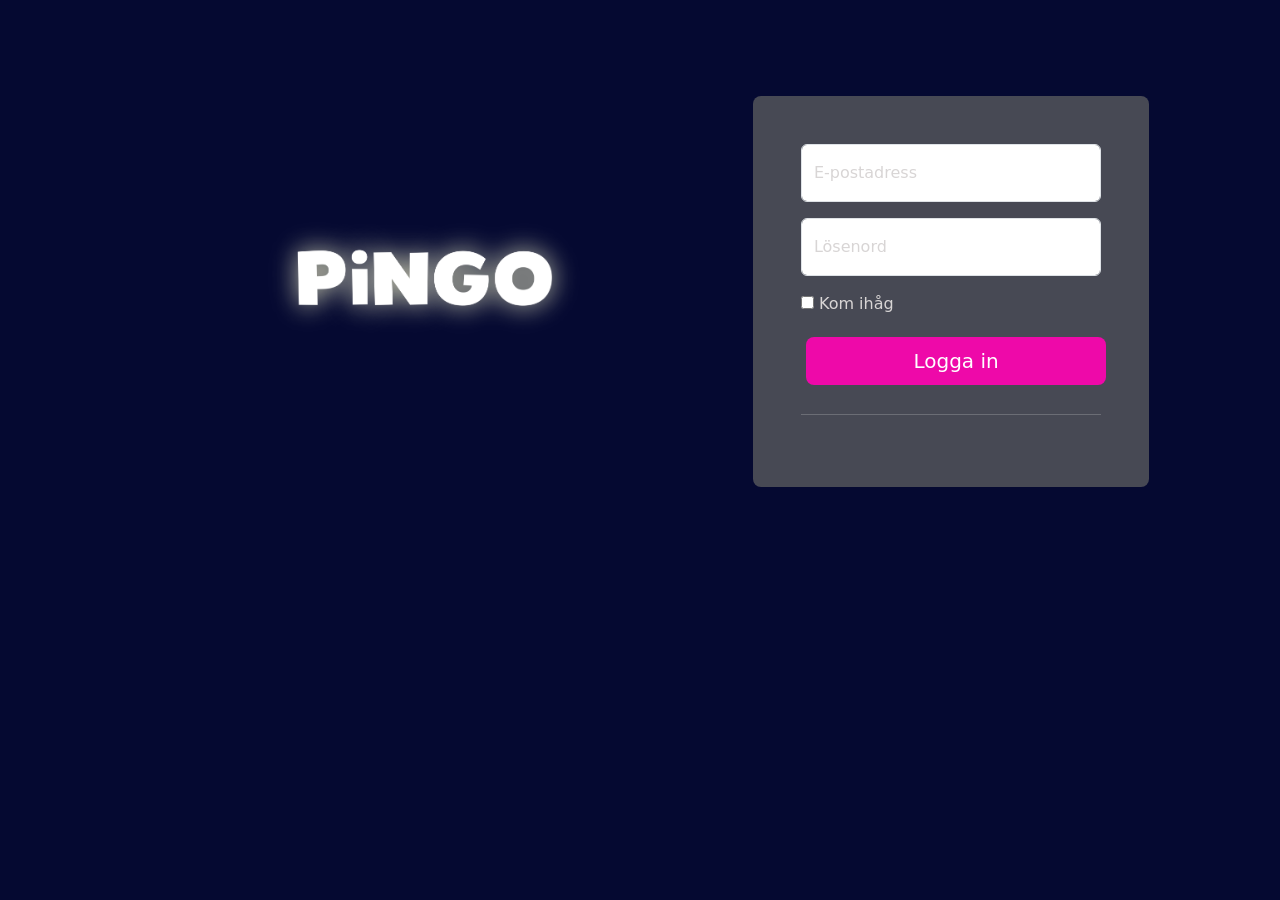
<file: views/login.html>
<!DOCTYPE html>
<html lang="sv">
    <head>
        <meta charset="UTF-8" />
        <meta http-equiv="X-UA-Compatible" content="IE=edge" />
        <meta name="viewport" content="width=device-width, initial-scale=1.0" />
        <link href="static/style.css" rel="stylesheet" />
        <link
            href="https://cdn.jsdelivr.net/npm/bootstrap@5.3.0-alpha3/dist/css/bootstrap.min.css"
            rel="stylesheet"
            integrity="sha384-KK94CHFLLe+nY2dmCWGMq91rCGa5gtU4mk92HdvYe+M/SXH301p5ILy+dN9+nJOZ"
            crossorigin="anonymous"
        />
    </head>
    <body class="login">
        <div class="container col-xl-10 col-xxl-8 px-4 py-5">
            <div class="row align-items-center g-lg-5 py-5">
                <div class="col-lg-7 text-center text-lg-start">
                    <h1 class="display-4 fw-bold lh-1 text-body-emphasis mb-3">
                        <a href="/">
                            <div class="pingologga">
                                <img
                                    src="static/images/PiNGO logga/Pingovit.png"
                                />
                            </div>
                        </a>
                    </h1>
                </div>
                <div class="col-md-10 mx-auto col-lg-5">
                    <form
                        class="p-4 p-md-5 rounded-3 body-tertiary"
                        id="form"
                        method="POST"
                        action="/login"
                    >
                        <div class="form-floating mb-3">
                            <input
                                name="email"
                                type="email"
                                class="form-control"
                                id="floatingInput"
                                placeholder="name@example.com"
                            />
                            <label for="floatingInput">E-postadress</label>
                        </div>
                        <div class="form-floating mb-3">
                            <input
                                name="password"
                                type="password"
                                class="form-control"
                                id="floatingPassword"
                                placeholder="Password"
                            />
                            <label for="floatingPassword">Lösenord</label>
                        </div>
                        <div class="checkbox mb-3">
                            <label>
                                <input type="checkbox" value="remember-me" />
                                Kom ihåg
                            </label>
                        </div>
                        <button class="w-100 btn btn-lg" type="submit">
                            Logga in
                        </button>
                        <hr class="my-4" />
                    </form>
                </div>
            </div>
        </div>
    </body>
    <script
        src="https://cdn.jsdelivr.net/npm/bootstrap@5.3.0-alpha3/dist/js/bootstrap.bundle.min.js"
        integrity="sha384-ENjdO4Dr2bkBIFxQpeoTz1HIcje39Wm4jDKdf19U8gI4ddQ3GYNS7NTKfAdVQSZe"
        crossorigin="anonymous"
    ></script>
</html>
</file>
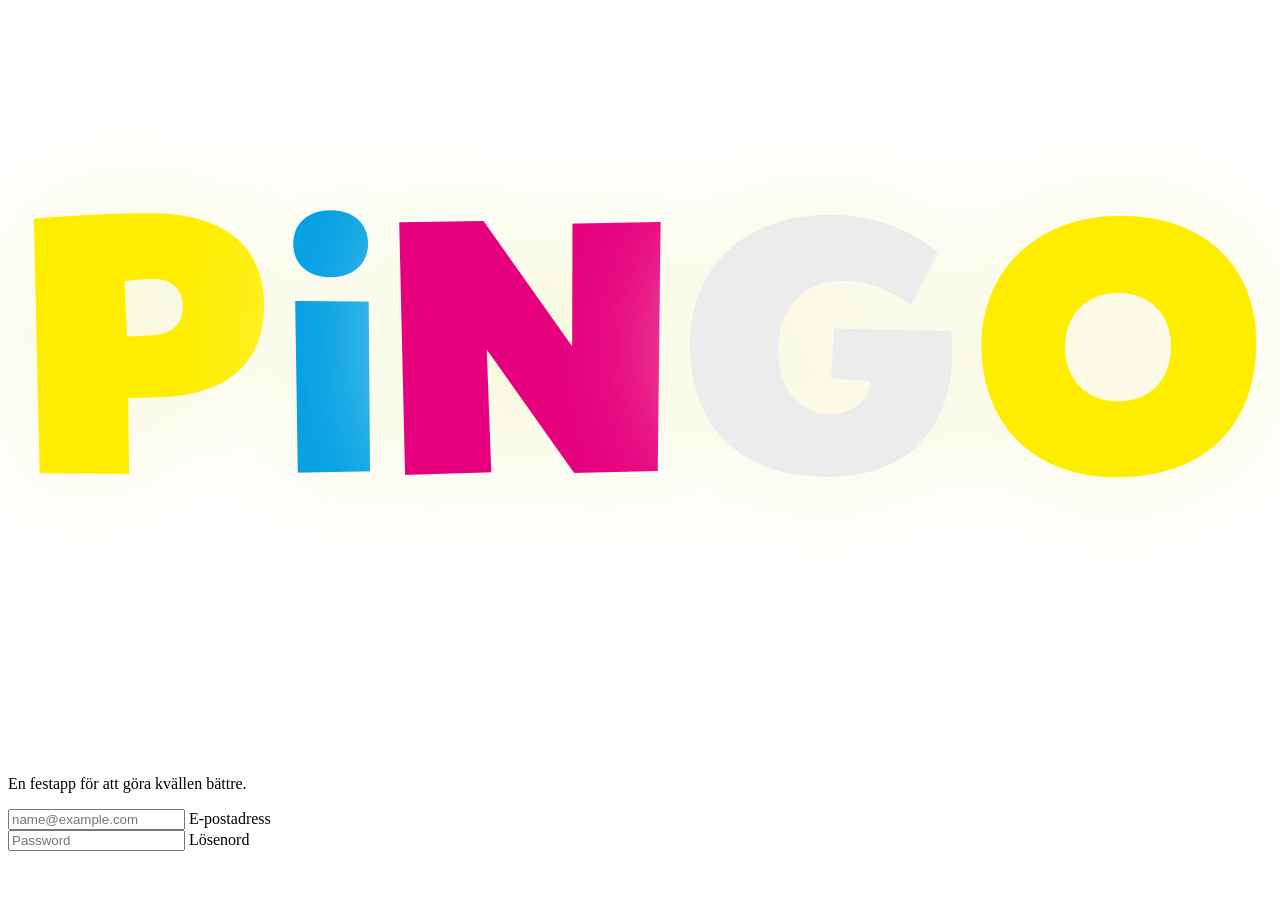
<file: views/logintest.html>
<html lang="sv">
    <head>
        <meta charset="UTF-8" />
        <meta http-equiv="X-UA-Compatible" content="IE=edge" />
        <meta name="viewport" content="width=device-width, initial-scale=1.0" />
        <link
            integrity="sha384-KK94CHFLLe+nY2dmCWGMq91rCGa5gtU4mk92HdvYe+M/SXH301p5ILy+dN9+nJOZ"
            crossorigin="anonymous"
        />
        <link rel="stylesheet" href="./static/style.css" />
        <title>Pingo</title>
    </head>
<body>
    <a href="/">
        <div class="pingologga">
            <img src="static/images/PiNGO logga/Pingo.png" />
        </div>
         </a>
         <p class="text1">
            En festapp för att göra kvällen bättre.
        </p>
        <div class="form">
            <input
                type="email"
                class="form-control"
                id="floatingInput"
                placeholder="name@example.com"
            />
            <label for="floatingInput">E-postadress</label>
        </div>
        <div class="form">
            <input
                type="password"
                class="form-control"
                id="floatingPassword"
                placeholder="Password"
            />
            <label for="floatingPassword">Lösenord</label>
        </div>
</body>
</file>
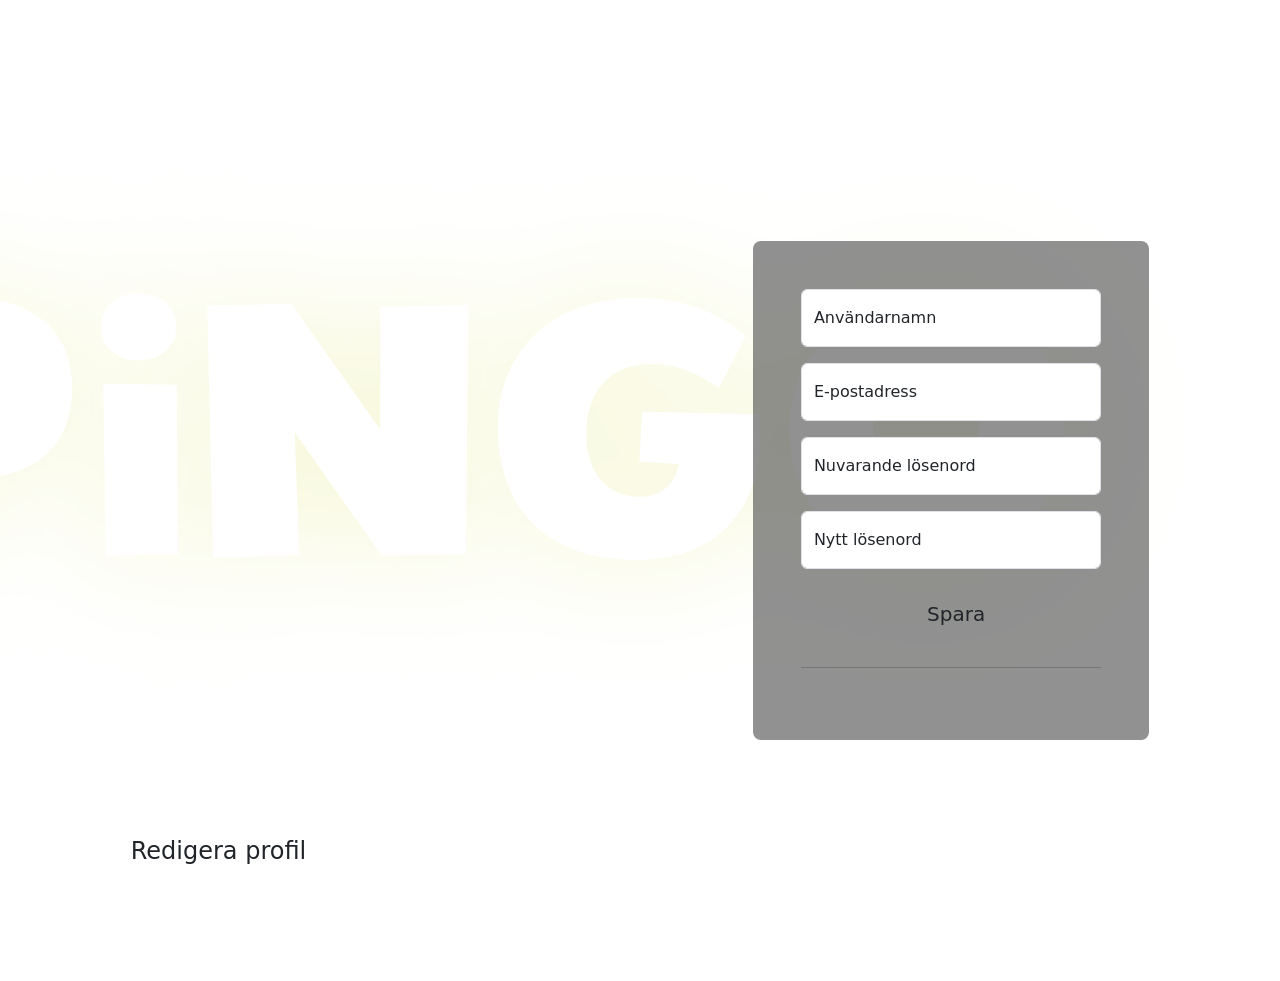
<file: views/profile.html>
<!DOCTYPE html>

<html lang="sv">
    <head>
        <meta charset="UTF-8" />
        <meta http-equiv="X-UA-Compatible" content="IE=edge" />
        <meta name="viewport" content="width=device-width, initial-scale=1.0" />
        <link rel="stylesheet" href="static/style.css" />
        <link
            href="https://cdn.jsdelivr.net/npm/bootstrap@5.3.0-alpha3/dist/css/bootstrap.min.css"
            rel="stylesheet"
            integrity="sha384-KK94CHFLLe+nY2dmCWGMq91rCGa5gtU4mk92HdvYe+M/SXH301p5ILy+dN9+nJOZ"
            crossorigin="anonymous"
        />
    </head>
    <body class="profile">
        <div class="container col-xl-10 col-xxl-8 px-4 py-5">
            <div class="row align-items-center g-lg-5 py-5">
                <div class="col-lg-7 text-center text-lg-start">
                    <h1 class="display-4 fw-bold lh-1 text-body-emphasis mb-3">
                        <a href="/">
                            <div class="pingologga">
                                <img
                                    src="static/images/PiNGO logga/Pingovit.png"
                                />
                            </div>
                        </a>
                    </h1>
                    <p class="col-lg-10 fs-4">
                        Redigera profil
                    </p>
                </div>
                <div class="col-md-10 mx-auto col-lg-5">
                    <form class="p-4 p-md-5 rounded-3 body-tertiary" id="form">
                        <div class="form-floating mb-3">
                            <input
                                type="användarnamn"
                                class="form-control"
                                id="floatingInput"
                                placeholder="användarnamn"
                            />
                            <label for="floatingInput">Användarnamn</label>
                        </div>
                        <div class="form-floating mb-3">
                            <input
                                type="email"
                                class="form-control"
                                id="floatingInput"
                                placeholder="name@example.com"
                            />
                            <label for="floatingInput">E-postadress</label>
                        </div>
                        <div class="form-floating mb-3">
                            <input
                                type="password"
                                class="form-control"
                                id="floatingPassword"
                                placeholder="Password"
                            />
                            <label for="floatingPassword">Nuvarande lösenord</label>
                        </div>
                        <div class="form-floating mb-3">
                            <input
                                type="password"
                                class="form-control"
                                id="floatingPassword"
                                placeholder="Password"
                            />
                            <label for="floatingPassword">Nytt lösenord</label>
                        </div>
                        <button
                            class="w-100 btn btn-lg"
                            type="submit"
                        >
                            Spara
                        </button>
                        <hr class="my-4" />
                    </form>
                </div>
            </div>
        </div>
    </body>
    <script
        src="https://cdn.jsdelivr.net/npm/bootstrap@5.3.0-alpha3/dist/js/bootstrap.bundle.min.js"
        integrity="sha384-ENjdO4Dr2bkBIFxQpeoTz1HIcje39Wm4jDKdf19U8gI4ddQ3GYNS7NTKfAdVQSZe"
        crossorigin="anonymous"
    ></script>
</html>
</file>
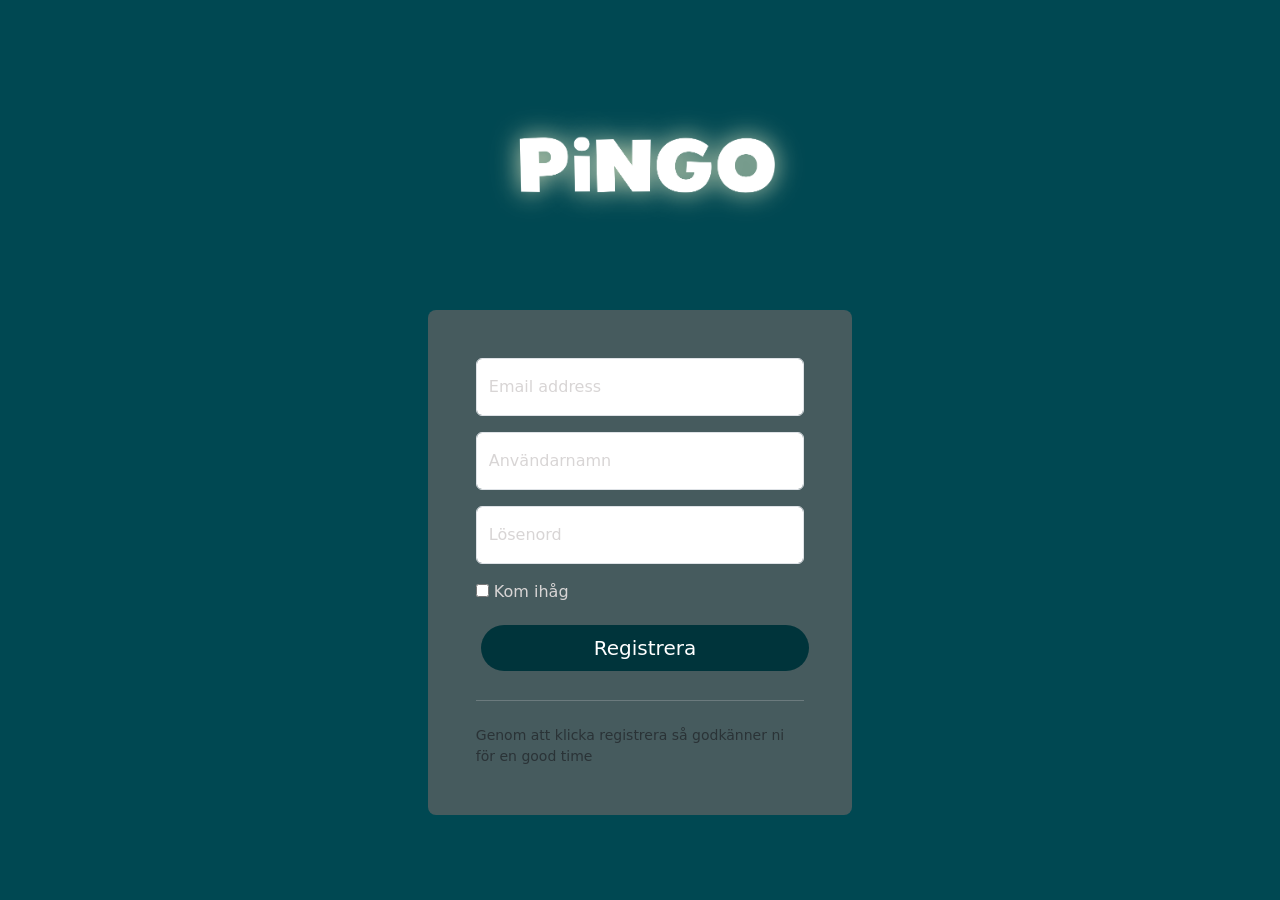
<file: views/register.html>
<html lang="sv">
    <head>
        <meta charset="UTF-8" />
        <meta http-equiv="X-UA-Compatible" content="IE=edge" />
        <meta name="viewport" content="width=device-width, initial-scale=1.0" />
        <link
            href="https://cdn.jsdelivr.net/npm/bootstrap@5.3.0-alpha3/dist/css/bootstrap.min.css"
            rel="stylesheet"
            integrity="sha384-KK94CHFLLe+nY2dmCWGMq91rCGa5gtU4mk92HdvYe+M/SXH301p5ILy+dN9+nJOZ"
            crossorigin="anonymous"
        />
        <link href="static/style.css" rel="stylesheet" />
        <title>Pingo</title>
    </head>
    <body class="register">
        <div class="container col-xl-10 col-xxl-8 px-4 py-5">
            <div class="row align-items-center g-lg-5 py-5">
                    <h1 class="display-4 fw-bold lh-1 text-body-emphasis mb-3">
                        <a href="/">
                            <div class="pingologga">
                                <img
                                    src="static/images/PiNGO logga/Pingovit.png"
                                /></div
                        ></a>
                    </h1>
                </div>
                <a href="/"> </a>
                <div class="col-md-10 mx-auto col-lg-5">
                    <form
                        class="p-4 p-md-5 rounded-3 bg-body-tertiary"
                        id="form2"
                        method="POST"
                        action="/register"
                    >
                        <div class="form-floating mb-3">
                            <input
                                name="email"
                                type="email"
                                class="form-control"
                                id="email"
                                placeholder="name@example.com"
                            />
                            <label for="email">Email address</label>
                        </div>
                        <div class="form-floating mb-3">
                            <input
                                name="username"
                                type="text"
                                class="form-control"
                                id="username"
                                placeholder="name@example.com"
                            />
                            <label for="email">Användarnamn</label>
                        </div>
                        <div class="form-floating mb-3">
                            <input
                                type="password"
                                class="form-control"
                                id="password"
                                placeholder="Password"
                                name="password"
                            />
                            <label for="password">Lösenord</label>
                        </div>
                        <div class="checkbox mb-3">
                            <label>
                                <input type="checkbox" value="remember-me" />
                                Kom ihåg
                            </label>
                        </div>
                        <button
                            class="w-100 btn btn-lg btn-primary"
                            type="submit"
                        >
                            Registrera
                        </button>
                        <hr class="my-4" />
                        <small class="text-body-secondary"
                            >Genom att klicka registrera så godkänner ni för en
                            good time</small
                        >
                    </form>
                </div>
            </div>
        </div>
    </body>
    <script
        src="https://cdn.jsdelivr.net/npm/bootstrap@5.3.0-alpha3/dist/js/bootstrap.bundle.min.js"
        integrity="sha384-ENjdO4Dr2bkBIFxQpeoTz1HIcje39Wm4jDKdf19U8gI4ddQ3GYNS7NTKfAdVQSZe"
        crossorigin="anonymous"
    ></script>
</html>
</file>
<file: views/static/style.css>
html {
    -ms-touch-action: manipulation;

    touch-action: manipulation;
}

.index {
    /* Denna kod är länkad till index.html */
    background-color: #052631;
    color: white;
}

#menu a{
    place-self: center;
}

.custom-button {
    width: 200px;
    color: white;
}

h1 {
    font-size: 15px;
}

#spela {
    background-color: rgba(255, 255, 255, 0.194);
    border: none;
}

#spela_spela {
    background-color: rgba(255, 255, 255, 0.194);
    border: none;
    box-shadow: 0 0 6px white;
}

#spela:hover,
#spela_spela:hover {
    background-color: rgba(255, 255, 255, 0.329);
}

#loggain {
    background-color: rgba(255, 255, 255, 0.194);
    border: none;
}

#registrera {
    background-color: rgba(255, 255, 255, 0.194);
    border: none;
}

.box {
    color: black;
    border: solid black;
}

.won {
    background-color: green;
    color: white;
}

.index .categories {
    display: flex;
    flex-direction: row;
    padding: 10px;
    margin: 0 auto;
    align-items: center;
    max-width: fit-content;
}

a {
    color: white;
    text-decoration: none;
    text-align: center;
    display: flex;
    justify-content: center;
}

.index .pingologga img {
    width: auto;
    height: 150px;
    animation: animate infinite ease-in alternate 2s;
}

@keyframes animate {
    to {
        transform: translateY(10px);
    }
}

/*css för categories.html */
@media screen and (max-width: 600px) {
    #catcont {
        display: flex;
        flex-direction: column;
    }

    #cat {
        display: flex;
        flex-direction: column;
    }
}

.categories {
    background-color: #410964;
}

#cat {
    width: auto;
    background-color: rgba(255, 255, 255, 0.194);
    color: rgb(255, 255, 255);
    font-family: "Gill Sans", "Gill Sans MT", Calibri, "Trebuchet MS",
        sans-serif;
}

#add {
    width: auto;
    background-color: #004852 !important;
    color: rgb(216, 213, 213) !important;
    font-family: system-ui, -apple-system, BlinkMacSystemFont, "Segoe UI",
        Roboto, Oxygen, Ubuntu, Cantarell, "Open Sans", "Helvetica Neue",
        sans-serif;
}

#cat:hover {
    background-color: rgba(255, 255, 255, 0.329);
}

.cat {
    letter-spacing: 5px;
    color: white;
    font-family: "Gill Sans", "Gill Sans MT", Calibri, "Trebuchet MS",
        sans-serif;
    font-size: 35px;
}

.cattext {
    color: rgb(255, 255, 255);
    font-family: system-ui, -apple-system, BlinkMacSystemFont, "Segoe UI",
        Roboto, Oxygen, Ubuntu, Cantarell, "Open Sans", "Helvetica Neue",
        sans-serif;
}

.categories .pingologga img {
    width: auto;
    height: 50px;
    position: absolute;
    top: 0;
    left: 0;
}

.categories .profilbild img {
    width: auto;
    height: 25px;
    border-radius: 50%;
    position: absolute;
    margin: 10px;
    top: 0;
    right: 0;
    object-position: right top;
    ;
}

.profilbild img:hover {
    background-color: rgba(255, 255, 255, 0.329);
}

/*css för radera bingo-knappen*/
#delete {
    width: 30px;
    place-self: center;
}

#delete:hover {
    border: red solid;
    background-color: red;
    border-radius: 50%;
}

/*css för login.html*/
.login {
    background-color: #050931 !important;
    color: rgb(216, 213, 213) !important;
}

.login .pingologga img {
    margin: auto;
    height: 150px;
    animation: animate infinite ease-in alternate 2s;
}

@keyframes animate {
    to {
        transform: translateY(10px);
    }
}

#form {
    background-color: rgba(100, 100, 100, 0.706);
}

.login button {
    background-color: rgb(238, 9, 169) !important;
    color: white !important;
}


/*css för register.html*/
.register {
    background-color: #004852 !important;
    color: rgb(216, 213, 213) !important;
}

.register .pingologga img {
    margin: auto;
    height: 150px;
    animation: animate infinite ease-in alternate 2s;
}

@keyframes animate {
    to {
        transform: translateY(10px);
    }
}

#form2 {
    background-color: rgba(100, 100, 100, 0.706) !important;
}

.register button {
    background-color: rgb(0, 52, 59) !important;
    color: white !important;
}


/* CSS för bingobrädet på bingo.html */

.title {
    padding: 10px;
    text-align: center;
    font-size: 50px;
    font-family: "Gill Sans", "Gill Sans MT", Calibri, "Trebuchet MS",
        sans-serif;
    color: #e600ff;
    text-shadow: 0 0 6px #e600ff;
    width: 75%;
    margin: 0 auto;
    margin-bottom: 10px;
    border-radius: 10px;
}

.bingo_content {
    background-color: #050931;
}

.bingo_card {
    background-color: #0526315f;
    display: grid;
    max-width: 75%;
    margin: 0 auto;
    place-self: center;
    grid-gap: 3px;
    grid-template-rows: repeat(5, minmax(90px, 1fr));
    grid-template-columns: repeat(5, minmax(90px, 1fr));
    font-family: "Gill Sans", "Gill Sans MT", Calibri, "Trebuchet MS",
        sans-serif;
}

.box {
    border: solid rgb(230, 0, 255) 1px;
    background-color: rgba(85, 41, 71, 0.229);
    border-radius: 4px;
    display: grid;
    cursor: pointer;
    padding-top: 40%;
    font-size: 20px;
    transform-style: preserve-3d;
    transition: all 1s ease;
}

.front {
    position: absolute;
    width: 100%;
    height: 100%;
    backface-visibility: hidden;
    text-align: center;
    color: rgb(253, 253, 253);
    text-shadow: 0 0 6px #ffffff;
}

.back {
    position: absolute;
    width: 100%;
    height: 100%;
    backface-visibility: hidden;
    text-align: center;
    transform: rotateY(180deg);
    background-color: #050931;
    color: #e600ff70;
    text-shadow: 0 0 3px black;
}

.green {
    transform: rotateY(180deg);
}

.frozen {
    pointer-events: none; 
  }
  

#avsluta {
    width: 30px;
    position: absolute;
    padding-top: 10px;
    object-position: left top;
    margin-left: 10px;

}

@media (max-width: 767px) {
    .bingo-card {
        grid-template-rows: repeat(5, minmax(100px, 1fr));
        grid-template-columns: repeat(5, minmax(70px, 1fr));
    }

    .box {
        padding-top: 25px;
        font-size: 10px;
    }

    #avsluta {
        width: 30px;
        position: absolute;
        top: 0;
        left: 10px;
        padding-top: 10px;
    }

    #pingo_win {
        width: 480px;
        height: 332px;
    }
}

/*css för modalen som vissar förlustmeddelandet*/
.loss_modal_container {
    display: none;
    position: fixed;
    z-index: 1;
    left: 0;
    top: 0;
    width: 100%;
    height: 100%;
    overflow: auto;
    background-color: #2e00435d;
}

.loss_modal {
    background-color: #000000c8;
    box-shadow: 0 0 15px #32d3ff;
    text-align: center;
    font-family: "Gill Sans", "Gill Sans MT", Calibri, "Trebuchet MS",
        sans-serif;
    font-size: 35px;
    color: white;
    margin: 20% auto;
    padding: 20px;
    border: 1px solid black;
    width: 60%;
    border-radius: 30px;
}

.close_btn {
    margin-top: 15px;
    padding: 10px;
    justify-items: center;
    color: #289aba;
    border-radius: 30px;
    background-color: rgba(255, 255, 255, 0.889);
    border: 1px solid black;
}

@media (max-width: 575px) {
    .bingo_content {
        padding: 20px;
    }

    .bingo_card {
        width: 100%;
        height: 100%;
        place-content: center;
        grid-template-rows: repeat(5, minmax(72px, 5fr));
        grid-template-columns: repeat(5, minmax(70px, 5fr));
    }

    .box {
        font-size: 12px;
    }
}

/* css för add.html */
.add_body {
    background-color: #004852;
    color: rgb(216, 213, 213);
}

#add_cat {
    background-color: rgb(0, 39, 52);
    color: white;
    border: none;
    border-radius: 30px;
    font-size: 20px;
    justify-self: center;
    display: inline-block;
    box-sizing: border-box;
    margin: 20px;
    box-shadow: 0 0 10px white;
}

.add_body .pingologga img {
    margin: auto;
    height: 50px;
}

.add_title {
    margin-top: 10px;
    display: flex;
    justify-content: center;
    font-family: "Gill Sans", "Gill Sans MT", Calibri, "Trebuchet MS";
    text-shadow: 0 0 20px rgb(0, 39, 52);
    color: #ffffff;
}

.cont {
    margin-top: 50px;
}

.cont form{
    display: flex;
    flex-direction: column;
}

#category_name, #label_category_name{
    max-width: 90%;
    place-self: center;
}

@media (max-width:900px) {
    .bingo-board {
        width: 90%;
        display: grid;
        grid-template-rows: repeat(5, minmax(100px, 1fr));
        grid-template-columns: repeat(5, minmax(70px, 1fr));
        place-self: center;
        margin: 0 auto;
    }

    .bingo-board td {
        width: auto;
        align-items: center;
        justify-content: center;
        display: grid;
        grid-template-rows: 90% 10%;
    }

    .bingo-board td input[type="text"] {
        grid-area: 1 / 1 / 2 / 2;
        height: 100%;
        box-sizing: border-box;
        font-size: 15px;
        padding: 0%;
    }

    #add_form table {
        display: flex;
        margin-top: 10%;
    }

    .add_box {
        padding-top: 25px;
        font-size: 10px;
    }

    #tr1 {
        grid-area: 1 / 1 / 2 / 6;
        display: grid;
        grid-template-columns: repeat(5, 1fr);
    }

    #tr2 {
        grid-area: 2 / 1 / 3 / 6;
        display: grid;
        grid-template-columns: repeat(5, 1fr);
    }

    #tr3 {
        grid-area: 3 / 1 / 4 / 6;
        display: grid;
        grid-template-columns: repeat(5, 1fr);
    }

    #tr4 {
        grid-area: 4 / 1 / 5 / 6;
        display: grid;
        grid-template-columns: repeat(5, 1fr);
    }

    #tr5 {
        grid-area: 5 / 1 / 6 / 6;
        display: grid;
        grid-template-columns: repeat(5, 1fr);
    }
}

@media (min-width:900px) {
    .bingo-board {
        border-collapse: collapse;
        border-radius: 10px;
        overflow: hidden;
        margin: 10px;
        display: flex;
        flex-wrap: wrap;
        width: 100%;
        max-width: 90%;
        place-self: center;
    }

    #add_form table{
        display: grid;
        place-self: center;
    }
}

.bingo-board td {
    flex-basis: 20%;
    box-sizing: border-box;
    padding: 2px;
}

input[type="text"] {
    width: 100%;
    box-sizing: border-box;
}

@media (max-width: 767px) {
    .box {
        padding-top: 25%;
        font-size: 14px;
    }
}

@media (max-width: 575px) {
    .box {
        padding-top: 15%;
        font-size: 12px;
    }
}

.character_count {
    color: rgb(187, 187, 187);
    font-size: 10px;
    justify-self: end;
}

/* css för vinstmeddelande */
#bingo_win {
    visibility: hidden;
    position: absolute;
    top: 0;
}

/* denna fuckade jag upp efter att ha komprimerat alla css-filer - kom ihåg att fixa!!!!! */
#Show_win {
    visibility: visible;
    text-align: center;
    padding: 01.3rem;
    position: fixed;
    top: 50%;
    left: 50%;
    transform: translate(-50%, -50%);
}

.timer {
    height: 150px;
    background-color: #0526315f;
    margin: 20px auto;
    border-radius: 10px;
    font-family: Verdana, Geneva, Tahoma, sans-serif;
    color: #ffffff;
    max-width: 500px;
    display: grid;
    grid-template-columns: repeat(3, 1fr);
    grid-template-rows: 1fr 1fr 1fr;
    margin-top: 40px;
}

#hour {
    grid-area: 1 / 1 / 4 / 1;
}

#minute {
    grid-area: 1 / 2 / 4 / 2;
}

#second {
    grid-area: 1 / 3 / 4 / 4;
}

@media (max-width: 768px) {
    #timer {
        width: 100%;
        font-size: 10px;
    }

    .label {
        font-size: 12px;
    }
}

#set_timer {
    grid-area: 1 / 1 / 4 / 4;
    display: grid;
    grid-template-columns: repeat(3, 1fr);
    grid-template-rows: 50px 16px 90px 10px;
    margin-bottom: 0%;
    width: 100%;
}

.label {
    justify-self: center;
    align-self: center;
    font-size: 16px;
    margin: 5px;
    font-family: system-ui, -apple-system, BlinkMacSystemFont, "Segoe UI",
        Roboto, Oxygen, Ubuntu, Cantarell, "Open Sans", "Helvetica Neue",
        sans-serif;
}

#timer_label {
    grid-area: 1 / 1 / 1 / 4;
    text-shadow: 0 0 6px #e600ff;
    color: rgb(253, 253, 253);
    background-color: rgba(85, 41, 71, 0.229);
    font-size: 20px;
    text-align: center;
    animation: heartBeat 2s;

}

#hour_label {
    grid-area: 2 / 1 / 2 / 2;
    padding: 0%;
    margin: 0%;
}

#minute_label {
    grid-area: 2 / 2 / 2 / 3;
    padding: 0%;
    margin: 0%;
}

#second_label {
    grid-area: 2 / 3 / 2 / 4;
    padding: 0%;
    margin: 0%;
}

#set_hour {
    grid-area: 3 / 1 / 3 / 2;
    size: 20px;
}

#set_minute {
    grid-area: 3 / 2 / 3 / 3;
}

#set_second {
    grid-area: 3 / 3 / 3 / 4;
}

#timer {
    grid-area: 1 / 1 / span 4 / span 4;
    display: flex;
    flex-direction: column;
    align-items: center;
    justify-content: center;
    width: 90%;
    margin: 0 auto;
}

#timer input[type="number"],
#counting_timer input[type="number"] {
    height: 100%;
    width: 100%;
    font-size: 50px;
    box-sizing: border-box;
    text-align: center;
}

#counting_timer {
    background-color: #050931;
}

@media (max-width: 768px) {
    #counting_timer input[type="number"] {
        font-size: 35px;
    }
}

.time {
    justify-self: center;
    align-self: center;

    border: none;
    background-color: #ffffff00;
    font-size: 20px;
    width: 40px;
    height: 50px;
    color: #ffffff;
}

.semicolon {
    justify-self: center;
    align-self: center;

    font-size: 40px;
    margin: 0;
}

#p1 {
    grid-area: 3 / 1 / 3 / 3;
}

#p2 {
    grid-area: 3 / 2 / 3 / 4;
}

#bingo_p1 {
    grid-area: 1 / 1 / 4 / 3;
}

#bingo_p2 {
    grid-area: 1 / 2 / 4 / 4;
}

#startbtn {
    grid-area: 4 / 2 / 4 / 2;
    background-color: #ffffff;
    color: #052631;
    height: 30px;
    width: 100px;
    box-shadow: 0 0 6px #e600ff;
}

.btn {
    align-self: center;
    background-color: rgba(54, 140, 150, 0.345);
    color: #ffffff;
    border: none;
    border-radius: 30px;
    font-size: 20px;
    justify-self: center;
    display: inline-block;
    box-sizing: border-box;
    margin: 5px;
}

#startbtn {
    grid-area: 4 / 2 / 4 / 2;
}

#shuffle_button {
    margin-right: auto;
    display: flex;
}

.btn_text {
    display: none;
    place-self: center;
}

@media (min-width: 768px) {
    .btn_text {
        display: inline-block;
    }
}

#shuffle_image {
    width: 25px;
    height: auto;
    place-self: center;
    padding: 5px;
}

.start {
    background-color: #082b37;
}

.start main {
    width: auto;
}

.start_container{
    display: flex;
    justify-content: center;
    align-items: center;
    width: 100%;
}

.start .pingologga img {
    width: auto;
    height: 50px;
    position: absolute;
    top: 0;
    left: 0;
}

.start p {
    color: #ffffff;
}

.pre_bingo_card {
    background-color: #0526315f;
    display: grid;
    max-width: 100%;
    place-self: center;
    grid-gap: 3px;
    grid-template-rows: repeat(5, minmax(70px, 5fr));
    grid-template-columns: repeat(5, 1fr);
    font-family: "Gill Sans", "Gill Sans MT", Calibri, "Trebuchet MS",
        sans-serif;
    margin-top: 40px;
    justify-content: center;
}

.pre_box {
    color: black;
    border: solid black;
    display: grid;
    grid-template-rows: 25% 1fr;
    grid-template-columns: 1fr 30px 1fr;
    border: solid #e600ffb3 1px;
    border-radius: 4px;
    text-align: center;
    text-shadow: 0 0 6px #e600ff;
    cursor: pointer;
    color: rgb(253, 253, 253);
    background-color: rgba(85, 41, 71, 0.229);
    padding-top: 20px;
    font-size: 12px;

    transform-style: preserve-3d;
    transition: all 1s ease;
}

@media (max-width: 767px) {
    .pre_box {
        padding: 0%;
    }
}

@media (min-width: 800px) {
    .pre_box {
        font-size: 25px;
    }
}

#delete_challenge_image {
    width: 20px;
    height: auto;
}

#delete_challenge {
    grid-area: 1 / 2 / 2/ 2;
    box-shadow: 0 0 6px #e600ff;
    border-radius: 50%;
    padding: 0;
    padding-top: 5%;
    height: 20px;
}

#pre_challenge {
    grid-area: 2 / 1 / 2 / 4;
    padding-top: 5%;
}

.loss_modal_container {
    display: none;
    position: fixed;
    z-index: 1;
    left: 0;
    top: 0;
    width: 100%;
    height: 100%;
    overflow: auto;
    background-color: #2e00435d;
}

.modal-content {
    background-color: #050931;
    box-shadow: 0 0 15px #e600ff;
}

.modal-footer{
    border-top: #050931;
}
</file>
